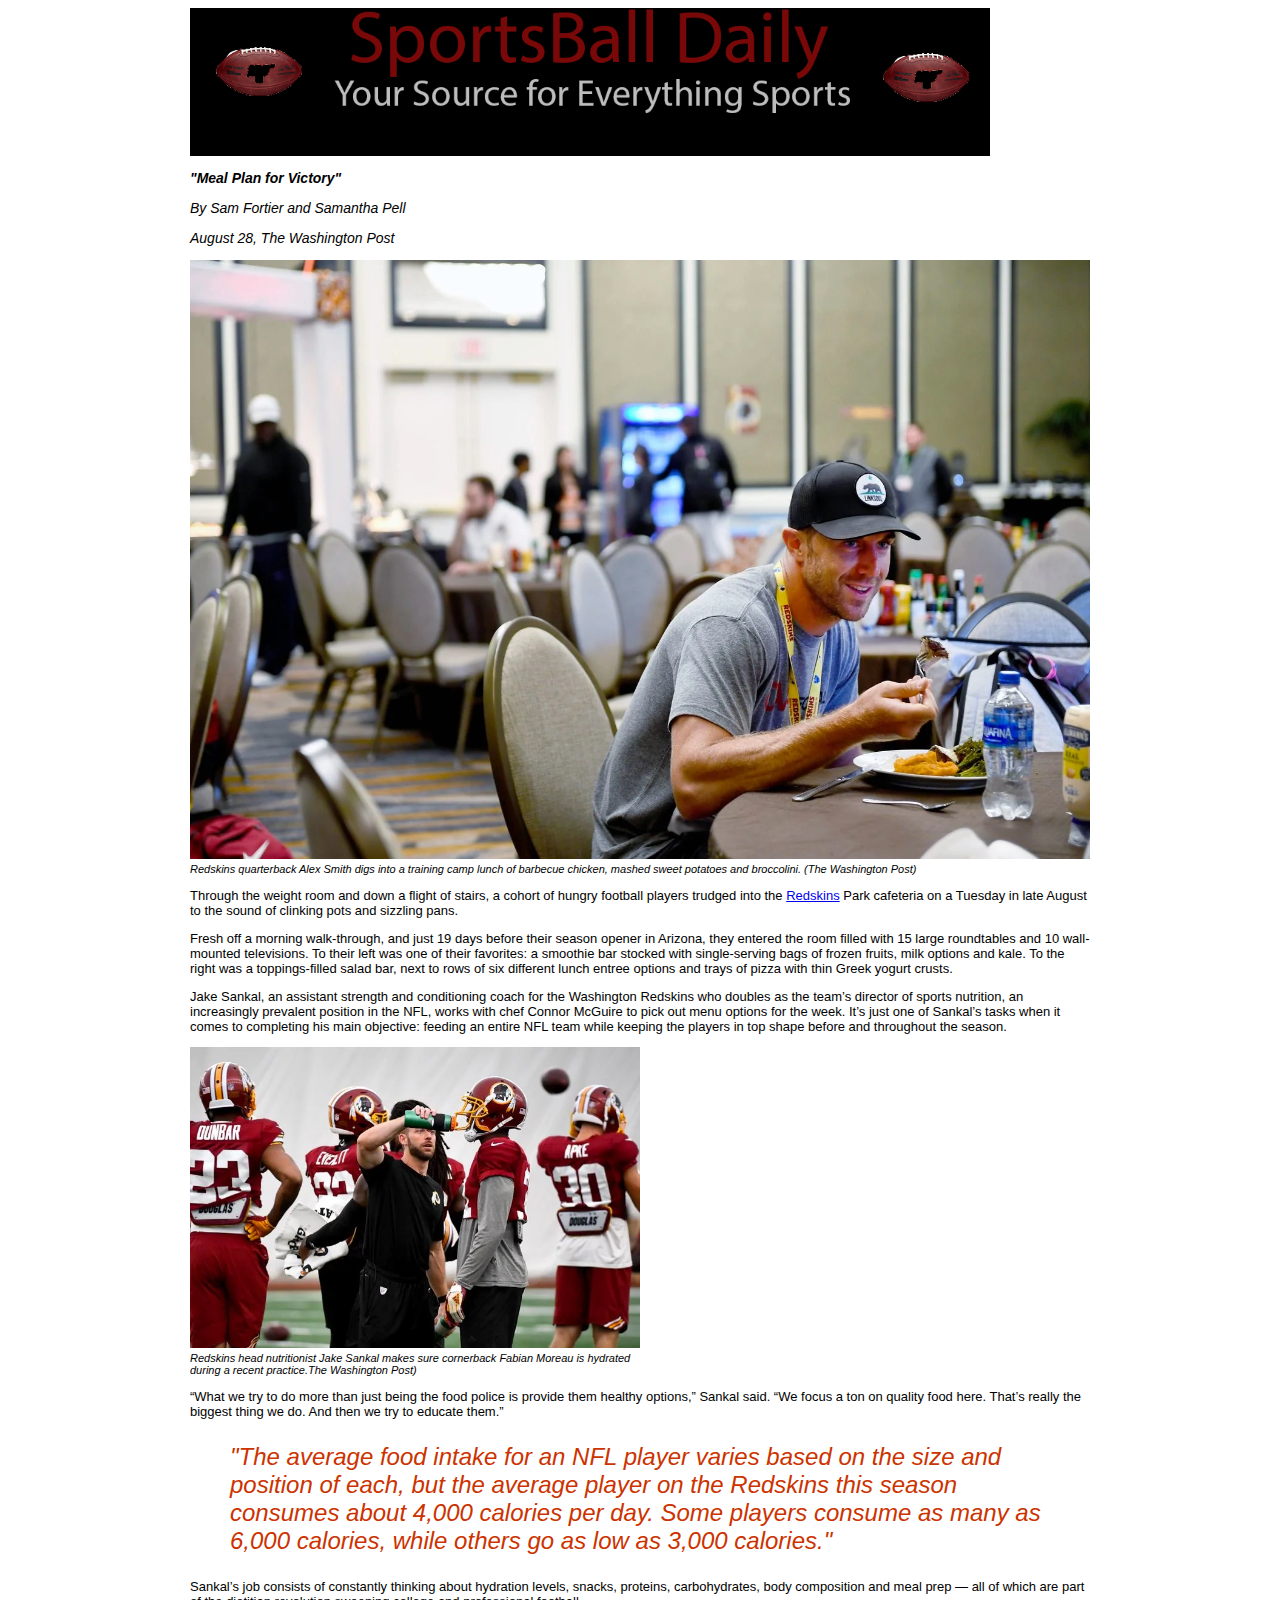
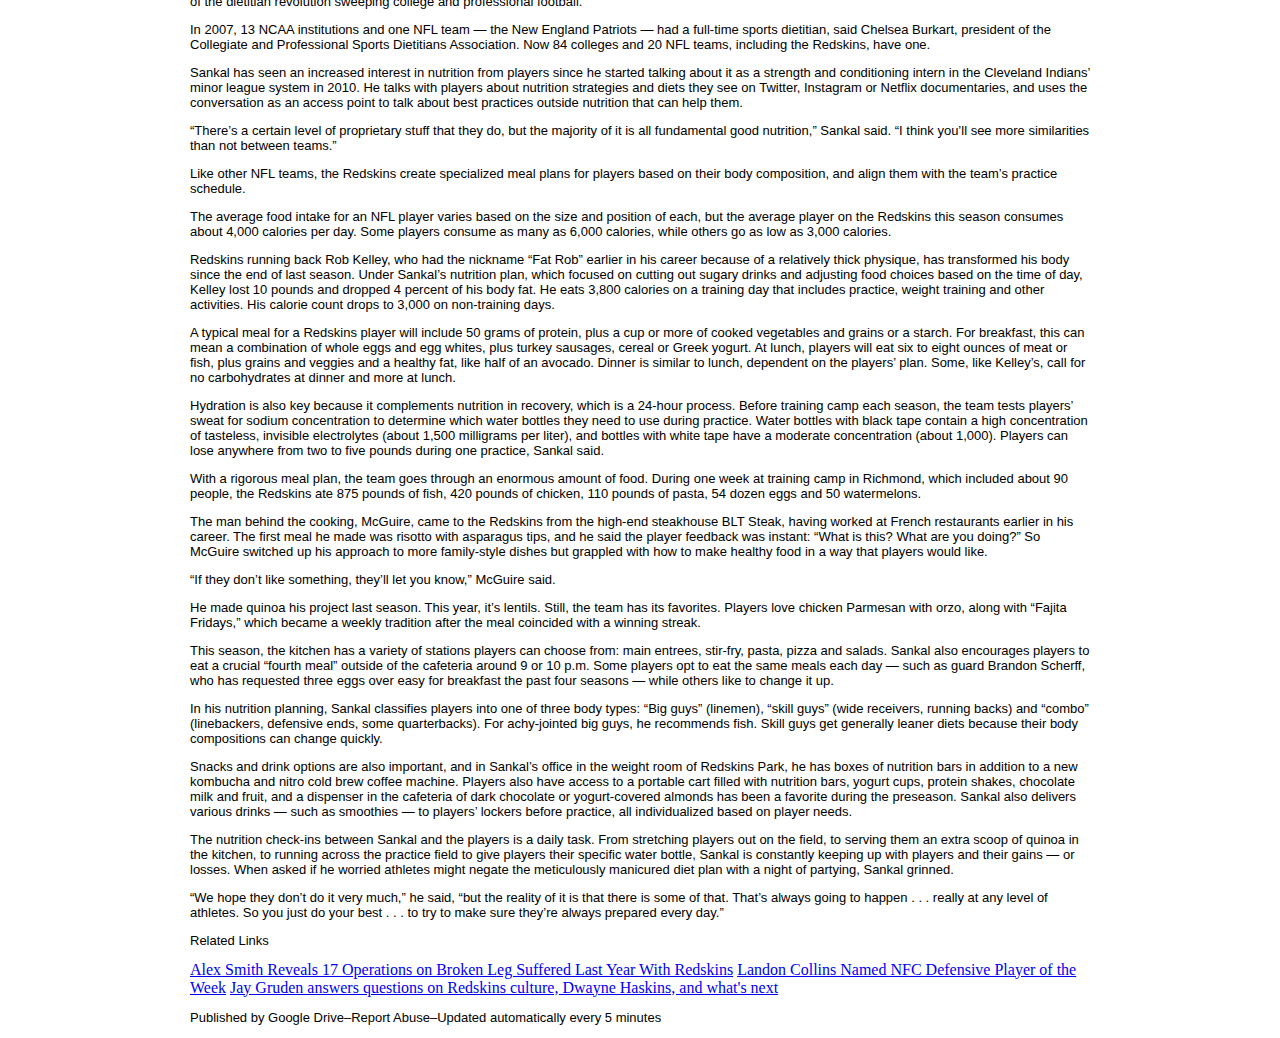
<file: KinseyLayout/index.html>
<!DOCTYPE html>
<html lang= "en">
  <head>
      <link rel="stylesheet" type="text/css" href="style.css">
    <title></title>
  </head>
  <div id="content">  <body>
  <img src="images/banner.png" alt="banner" class="banner">
<h1 class="headline"> "Meal Plan for Victory"  </h1>
<p class="headline">By Sam Fortier and Samantha Pell</p>

<p class="headline">August 28, The Washington Post</p>

<img src= "redskins-food-image1.jpg" alt= "redskins player eating" width= "900px">
<figcaption>Redskins quarterback Alex Smith digs into a training camp lunch of barbecue chicken, mashed sweet potatoes and broccolini. (The Washington Post)</figcaption>


<p>Through the weight room and down a flight of stairs, a cohort of hungry football players trudged into the <a href="https://www.redskins.com/">Redskins</a> Park cafeteria on a Tuesday in late August to the sound of clinking pots and sizzling pans.</p>


<p>Fresh off a morning walk-through, and just 19 days before their season opener in Arizona, they entered the room filled with 15 large roundtables and 10 wall-mounted televisions. To their left was one of their favorites: a smoothie bar stocked with single-serving bags of frozen fruits, milk options and kale. To the right was a toppings-filled salad bar, next to rows of six different lunch entree options and trays of pizza with thin Greek yogurt crusts.</p>


<p>Jake Sankal, an assistant strength and conditioning coach for the Washington Redskins who doubles as the team’s director of sports nutrition, an increasingly prevalent position in the NFL, works with chef Connor McGuire to pick out menu options for the week. It’s just one of Sankal’s tasks when it comes to completing his main objective: feeding an entire NFL team while keeping the players in top shape before and throughout the season.</p>
<img src="redskins-food-image3.jpg" alr= "redskins assitant coach and players" width= "450px">
<figcaption id="image2">Redskins head nutritionist Jake Sankal makes sure cornerback Fabian Moreau is hydrated during a recent practice.The Washington Post)</figcaption>


<p>“What we try to do more than just being the food police is provide them healthy options,” Sankal said. “We focus a ton on quality food here. That’s really the biggest thing we do. And then we try to educate them.”</p>

<blockquote>"The average food intake for an NFL player varies based on the size and position of each, but the average player on the Redskins this season consumes about 4,000 calories per day. Some players consume as many as 6,000 calories, while others go as low as 3,000 calories."</blockquote>




<p>Sankal’s job consists of constantly thinking about hydration levels, snacks, proteins, carbohydrates, body composition and meal prep — all of which are part of the dietitian revolution sweeping college and professional football.</p>


<p>In 2007, 13 NCAA institutions and one NFL team — the New England Patriots — had a full-time sports dietitian, said Chelsea Burkart, president of the Collegiate and Professional Sports Dietitians Association. Now 84 colleges and 20 NFL teams, including the Redskins, have one.</p>


<p>Sankal has seen an increased interest in nutrition from players since he started talking about it as a strength and conditioning intern in the Cleveland Indians’ minor league system in 2010. He talks with players about nutrition strategies and diets they see on Twitter, Instagram or Netflix documentaries, and uses the conversation as an access point to talk about best practices outside nutrition that can help them.</p>


<p>“There’s a certain level of proprietary stuff that they do, but the majority of it is all fundamental good nutrition,” Sankal said. “I think you’ll see more similarities than not between teams.”</p>


<p>Like other NFL teams, the Redskins create specialized meal plans for players based on their body composition, and align them with the team’s practice schedule.</p>


<p>The average food intake for an NFL player varies based on the size and position of each, but the average player on the Redskins this season consumes about 4,000 calories per day. Some players consume as many as 6,000 calories, while others go as low as 3,000 calories.</p>


<p>Redskins running back Rob Kelley, who had the nickname “Fat Rob” earlier in his career because of a relatively thick physique, has transformed his body since the end of last season. Under Sankal’s nutrition plan, which focused on cutting out sugary drinks and adjusting food choices based on the time of day, Kelley lost 10 pounds and dropped 4 percent of his body fat. He eats 3,800 calories on a training day that includes practice, weight training and other activities. His calorie count drops to 3,000 on non-training days.</p>


<p>A typical meal for a Redskins player will include 50 grams of protein, plus a cup or more of cooked vegetables and grains or a starch. For breakfast, this can mean a combination of whole eggs and egg whites, plus turkey sausages, cereal or Greek yogurt. At lunch, players will eat six to eight ounces of meat or fish, plus grains and veggies and a healthy fat, like half of an avocado. Dinner is similar to lunch, dependent on the players’ plan. Some, like Kelley’s, call for no carbohydrates at dinner and more at lunch.</p>


<p>Hydration is also key because it complements nutrition in recovery, which is a 24-hour process. Before training camp each season, the team tests players’ sweat for sodium concentration to determine which water bottles they need to use during practice. Water bottles with black tape contain a high concentration of tasteless, invisible electrolytes (about 1,500 milligrams per liter), and bottles with white tape have a moderate concentration (about 1,000). Players can lose anywhere from two to five pounds during one practice, Sankal said.</p>


<p>With a rigorous meal plan, the team goes through an enormous amount of food. During one week at training camp in Richmond, which included about 90 people, the Redskins ate 875 pounds of fish, 420 pounds of chicken, 110 pounds of pasta, 54 dozen eggs and 50 watermelons.


<p>The man behind the cooking, McGuire, came to the Redskins from the high-end steakhouse BLT Steak, having worked at French restaurants earlier in his career. The first meal he made was risotto with asparagus tips, and he said the player feedback was instant: “What is this? What are you doing?” So McGuire switched up his approach to more family-style dishes but grappled with how to make healthy food in a way that players would like.</p>


<p>“If they don’t like something, they’ll let you know,” McGuire said.</p>


<p>He made quinoa his project last season. This year, it’s lentils. Still, the team has its favorites. Players love chicken Parmesan with orzo, along with “Fajita Fridays,” which became a weekly tradition after the meal coincided with a winning streak.</p>


<p>This season, the kitchen has a variety of stations players can choose from: main entrees, stir-fry, pasta, pizza and salads. Sankal also encourages players to eat a crucial “fourth meal” outside of the cafeteria around 9 or 10 p.m. Some players opt to eat the same meals each day — such as guard Brandon Scherff, who has requested three eggs over easy for breakfast the past four seasons — while others like to change it up.</p>


<p>In his nutrition planning, Sankal classifies players into one of three body types: “Big guys” (linemen), “skill guys” (wide receivers, running backs) and “combo” (linebackers, defensive ends, some quarterbacks). For achy-jointed big guys, he recommends fish. Skill guys get generally leaner diets because their body compositions can change quickly.</p>


<p>Snacks and drink options are also important, and in Sankal’s office in the weight room of Redskins Park, he has boxes of nutrition bars in addition to a new kombucha and nitro cold brew coffee machine. Players also have access to a portable cart filled with nutrition bars, yogurt cups, protein shakes, chocolate milk and fruit, and a dispenser in the cafeteria of dark chocolate or yogurt-covered almonds has been a favorite during the preseason. Sankal also delivers various drinks — such as smoothies — to players’ lockers before practice, all individualized based on player needs.</p>


<p>The nutrition check-ins between Sankal and the players is a daily task. From stretching players out on the field, to serving them an extra scoop of quinoa in the kitchen, to running across the practice field to give players their specific water bottle, Sankal is constantly keeping up with players and their gains — or losses. When asked if he worried athletes might negate the meticulously manicured diet plan with a night of partying, Sankal grinned.</p>


<p>“We hope they don’t do it very much,” he said, “but the reality of it is that there is some of that. That’s always going to happen . . . really at any level of athletes. So you just do your best . . . to try to make sure they’re always prepared every day.”</p>

<p> Related Links </p>
<a href="https://www.cbssports.com/nfl/news/alex-smith-reveals-he-had-17-operations-on-broken-leg-suffered-last-year-with-redskins/">Alex Smith Reveals 17 Operations on Broken Leg Suffered Last Year With Redskins</a>
<a href="https://www.redskins.com/news/landon-collins-named-nfc-defensive-player-of-the-week"> Landon Collins Named NFC Defensive Player of the Week</a>
<a href="https://www.nbcsports.com/washington/redskins/jay-gruden-answers-questions-redskins-culture-dwayne-haskins-and-whats-next"> Jay Gruden answers questions on Redskins culture, Dwayne Haskins, and what's next</a>






<p>Published by Google Drive–Report Abuse–Updated automatically every 5 minutes</p>
    </div>
    </body>
</html>
</file>
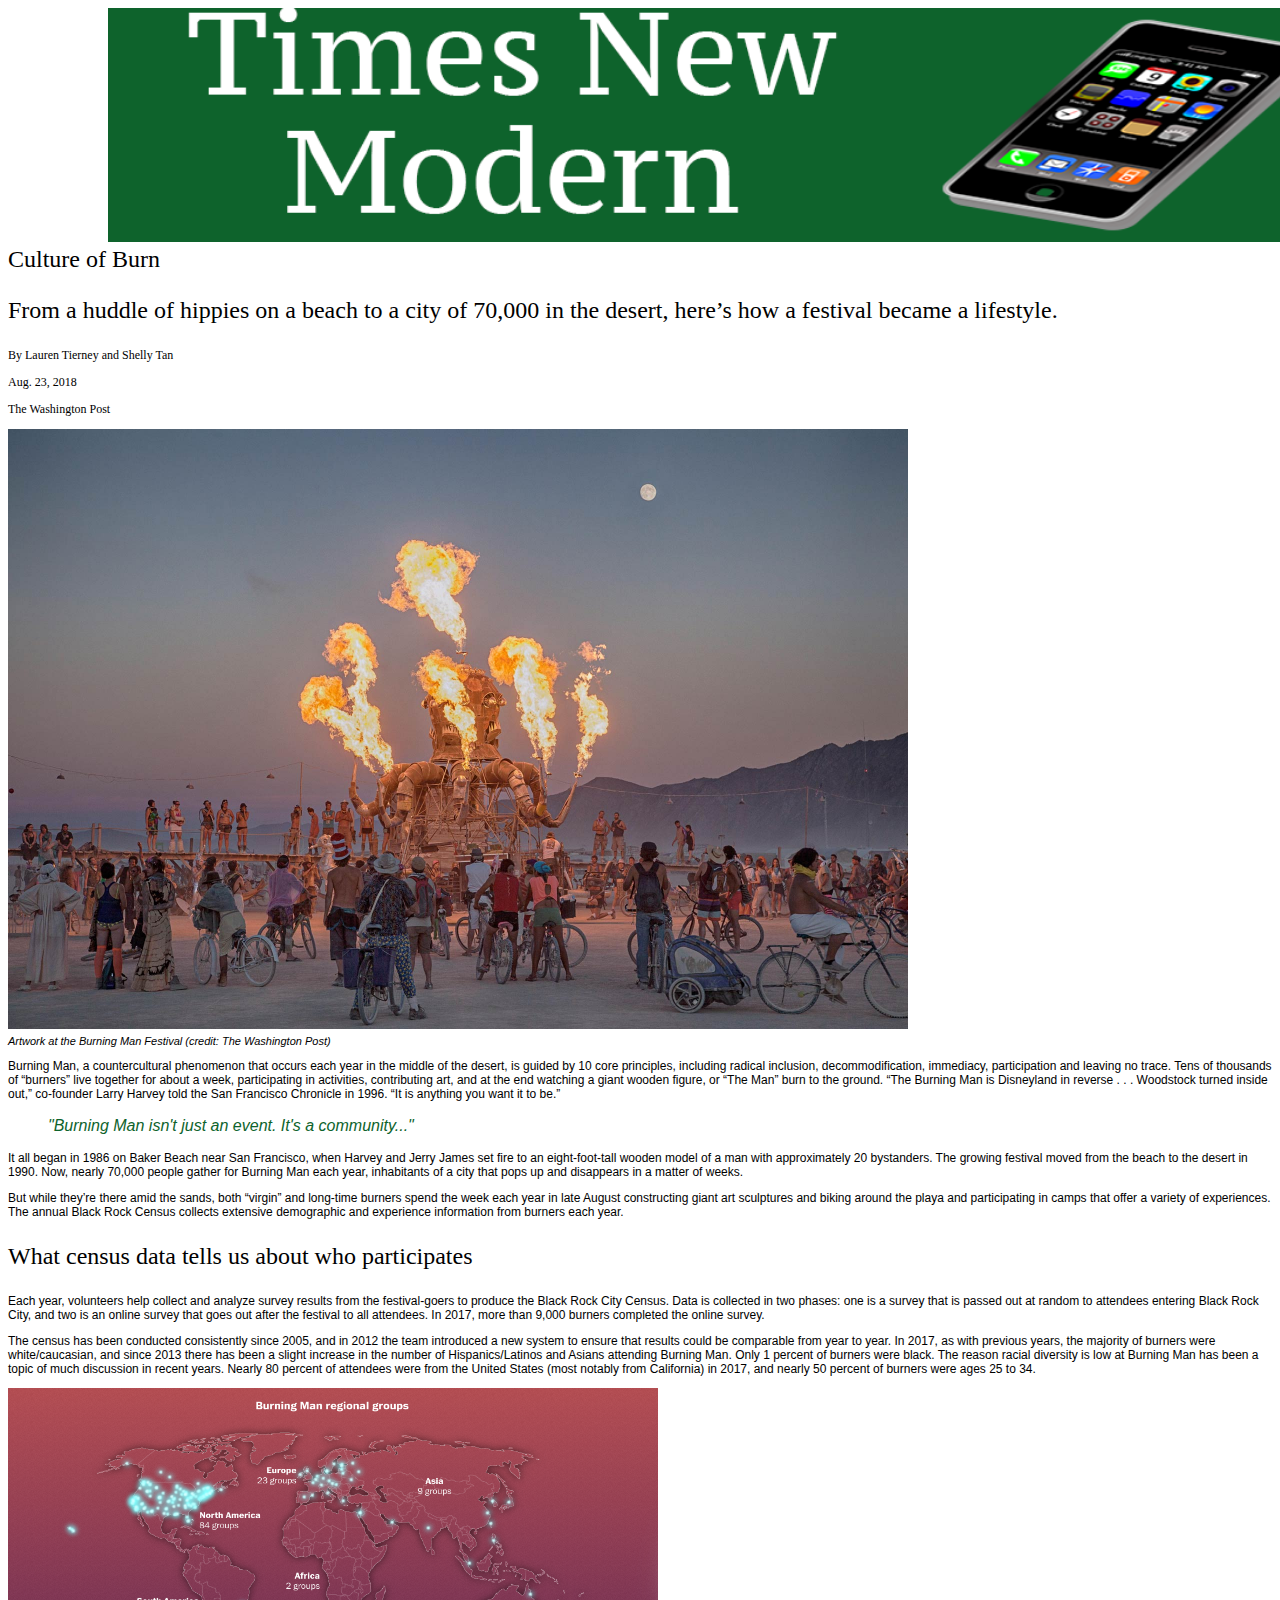
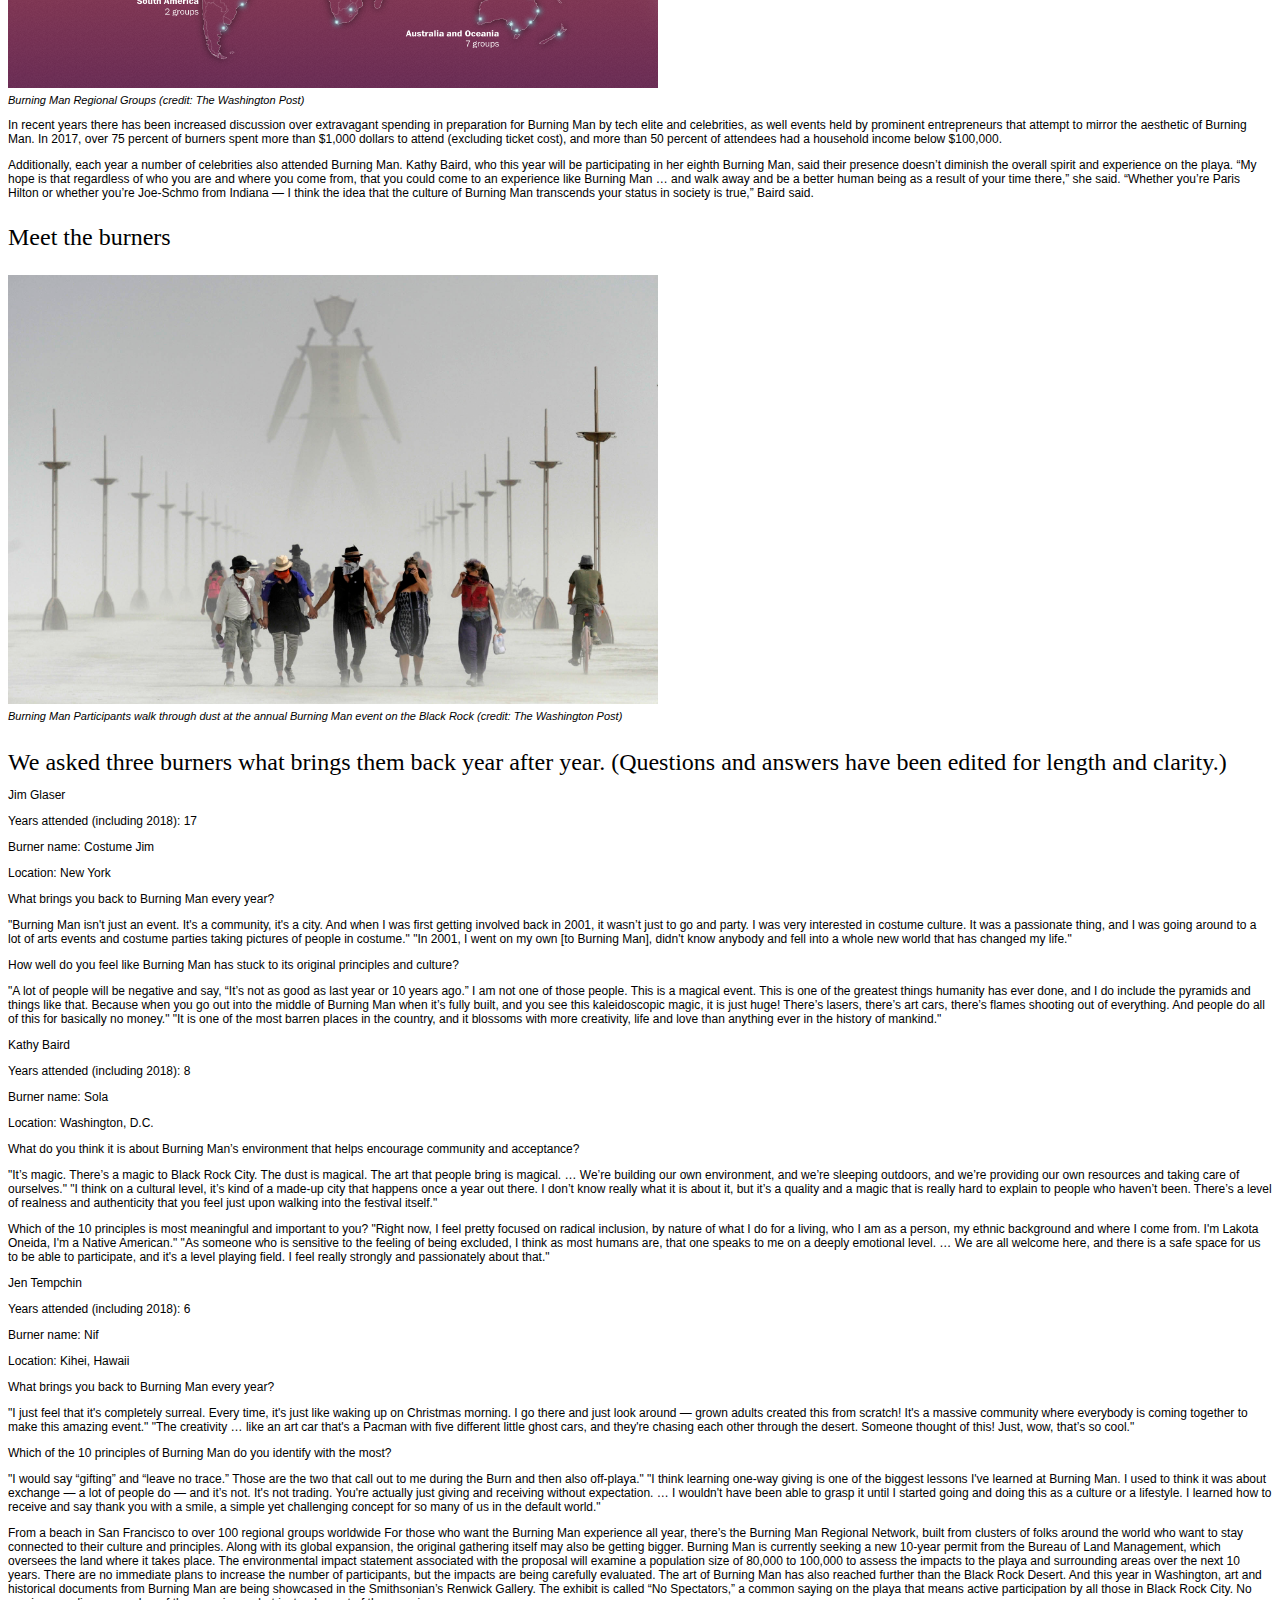
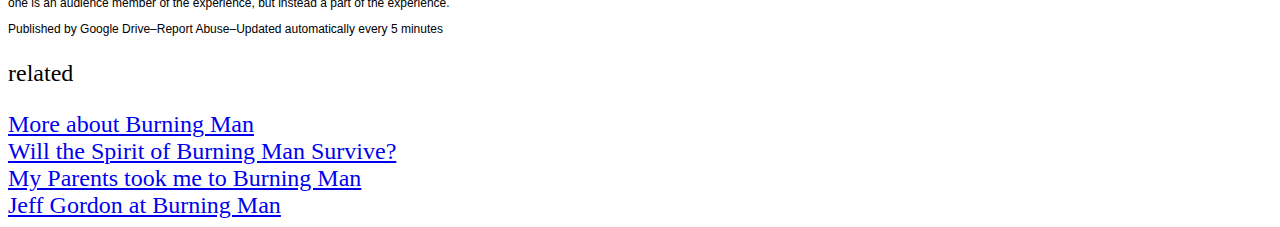
<file: midterm/index.html>
<!DOCTYPE html>
<html>
  <head>
      <title> Culture of Burn </title>
      <link rel= "stylesheet" type="text/css" href="style.css">
      <meta name="viewport" content= "width=device-width,initial-scale=1.0">
      <img src="Times New Modern.png" alt="banner" class="banner">
  </head>

<!-- I made this! -->
  <body>
  <div id="content>"
    <p class= "headline">Culture of Burn </p>
    <p class= "subhead">From a huddle of hippies on a beach to a city of 70,000 in the desert, here’s how a festival became a lifestyle.</p>
    <p class= "byline">By Lauren Tierney and Shelly Tan</p>
    <p class= "byline">Aug. 23, 2018</p>
    <p class= "byline">The Washington Post</p>

      <img src="burning-man-splash-image.jpg" alt= "Artwork at Burning Man" width= "900px">
      <figcaption> Artwork at the Burning Man Festival (credit: The Washington Post)</figcaption>
    <p>Burning Man, a countercultural phenomenon that occurs each year in the middle of the desert, is guided by 10 core principles, including radical inclusion, decommodification, immediacy, participation and leaving no trace. Tens of thousands of “burners” live together for about a week, participating in activities, contributing art, and at the end watching a giant wooden figure, or “The Man” burn to the ground. “The Burning Man is Disneyland in reverse . . . Woodstock turned inside out,” co-founder Larry Harvey told the San Francisco Chronicle in 1996. “It is anything you want it to be.”</p>
    <blockquote>"Burning Man isn't just an event. It's a community..."</blockquote>

    <p>It all began in 1986 on Baker Beach near San Francisco, when Harvey and Jerry James set fire to an eight-foot-tall wooden model of a man with approximately 20 bystanders. The growing festival moved from the beach to the desert in 1990. Now, nearly 70,000 people gather for Burning Man each year, inhabitants of a city that pops up and disappears in a matter of weeks.</p>
    <p>But while they’re there amid the sands, both “virgin” and long-time burners spend the week each year in late August constructing giant art sculptures and biking around the playa and participating in camps that offer a variety of experiences. The annual Black Rock Census collects extensive demographic and experience information from burners each year.</p>
    <p class= "subhead"> What census data tells us about who participates</p>
    <p>Each year, volunteers help collect and analyze survey results from the festival-goers to produce the Black Rock City Census. Data is collected in two phases: one is a survey that is passed out at random to attendees entering Black Rock City, and two is an online survey that goes out after the festival to all attendees. In 2017, more than 9,000 burners completed the online survey.</p>
    <p>The census has been conducted consistently since 2005, and in 2012 the team introduced a new system to ensure that results could be comparable from year to year. In 2017, as with previous years, the majority of burners were white/caucasian, and since 2013 there has been a slight increase in the number of Hispanics/Latinos and Asians attending Burning Man. Only 1 percent of burners were black. The reason racial diversity is low at Burning Man has been a topic of much discussion in recent years.
    Nearly 80 percent of attendees were from the United States (most notably from California) in 2017, and nearly 50 percent of burners were ages 25 to 34.</p>
    <img src="burning-man-map.png" alt="map of burning man participants" width= "650px" height="300px">
    <figcaption> Burning Man Regional Groups (credit: The Washington Post) </figcaption>
    <p>In recent years there has been increased discussion over extravagant spending in preparation for Burning Man by tech elite and celebrities, as well events held by prominent entrepreneurs that attempt to mirror the aesthetic of Burning Man. In 2017, over 75 percent of burners spent more than $1,000 dollars to attend (excluding ticket cost), and more than 50 percent of attendees had a household income below $100,000.</p>
    <p>Additionally, each year a number of celebrities also attended Burning Man. Kathy Baird, who this year will be participating in her eighth Burning Man, said their presence doesn’t diminish the overall spirit and experience on the playa. “My hope is that regardless of who you are and where you come from, that you could come to an experience like Burning Man … and walk away and be a better human being as a result of your time there,” she said. “Whether you’re Paris Hilton or whether you’re Joe-Schmo from Indiana — I think the idea that the culture of Burning Man transcends your status in society is true,” Baird said.</p>
    <p class= "subhead">Meet the burners</p>
    <img src="burning-man-time-photo.jpg" alt="participants walking through dust" width= "650px">
    <figcaption> Burning Man Participants walk through dust at the annual Burning Man event on the Black Rock (credit: The Washington Post) </figcaption>
    <br>
    We asked three burners what brings them back year after year. (Questions and answers have been edited for length and clarity.)
    <p>Jim Glaser
    <p>Years attended (including 2018): 17
    <p>Burner name: Costume Jim
    <p>Location: New York
    <p>What brings you back to Burning Man every year?
    <p>"Burning Man isn't just an event. It's a community, it's a city. And when I was first getting involved back in 2001, it wasn’t just to go and party. I was very interested in costume culture. It was a passionate thing, and I was going around to a lot of arts events and costume parties taking pictures of people in costume."
    "In 2001, I went on my own [to Burning Man], didn't know anybody and fell into a whole new world that has changed my life."</p>
    <p>How well do you feel like Burning Man has stuck to its original principles and culture?</p>
    <p>"A lot of people will be negative and say, “It’s not as good as last year or 10 years ago.” I am not one of those people. This is a magical event. This is one of the greatest things humanity has ever done, and I do include the pyramids and things like that. Because when you go out into the middle of Burning Man when it’s fully built, and you see this kaleidoscopic magic, it is just huge! There’s lasers, there’s art cars, there’s flames shooting out of everything. And people do all of this for basically no money."
    "It is one of the most barren places in the country, and it blossoms with more creativity, life and love than anything ever in the history of mankind."</p>
    <p>Kathy Baird
    <p>Years attended (including 2018): 8
    <p>Burner name: Sola
    <p>Location: Washington, D.C.
    <p>What do you think it is about Burning Man’s environment that helps encourage community and acceptance?</p>
    <p>"It’s magic. There’s a magic to Black Rock City. The dust is magical. The art that people bring is magical. … We’re building our own environment, and we’re sleeping outdoors, and we’re providing our own resources and taking care of ourselves."
    "I think on a cultural level, it’s kind of a made-up city that happens once a year out there. I don’t know really what it is about it, but it’s a quality and a magic that is really hard to explain to people who haven’t been. There’s a level of realness and authenticity that you feel just upon walking into the festival itself."
    <p>Which of the 10 principles is most meaningful and important to you?
    "Right now, I feel pretty focused on radical inclusion, by nature of what I do for a living, who I am as a person, my ethnic background and where I come from. I'm Lakota Oneida, I'm a Native American."
    "As someone who is sensitive to the feeling of being excluded, I think as most humans are, that one speaks to me on a deeply emotional level. … We are all welcome here, and there is a safe space for us to be able to participate, and it's a level playing field. I feel really strongly and passionately about that."</p>
    <p>Jen Tempchin
    <p>Years attended (including 2018): 6
    <p>Burner name: Nif
    <p>Location: Kihei, Hawaii
    <p>What brings you back to Burning Man every year?
    <p>"I just feel that it's completely surreal. Every time, it's just like waking up on Christmas morning. I go there and just look around — grown adults created this from scratch! It's a massive community where everybody is coming together to make this amazing event."
    "The creativity … like an art car that's a Pacman with five different little ghost cars, and they're chasing each other through the desert. Someone thought of this! Just, wow, that’s so cool."</p>
    <p>Which of the 10 principles of Burning Man do you identify with the most?</p>
    <p>"I would say “gifting” and “leave no trace.” Those are the two that call out to me during the Burn and then also off-playa."
    "I think learning one-way giving is one of the biggest lessons I've learned at Burning Man. I used to think it was about exchange — a lot of people do — and it’s not. It's not trading. You're actually just giving and receiving without expectation. … I wouldn't have been able to grasp it until I started going and doing this as a culture or a lifestyle. I learned how to receive and say thank you with a smile, a simple yet challenging concept for so many of us in the default world."</p>
    <p>From a beach in San Francisco to over 100 regional groups worldwide
    For those who want the Burning Man experience all year, there’s the Burning Man Regional Network, built from clusters of folks around the world who want to stay connected to their culture and principles.
    Along with its global expansion, the original gathering itself may also be getting bigger. Burning Man is currently seeking a new 10-year permit from the Bureau of Land Management, which oversees the land where it takes place. The environmental impact statement associated with the proposal will examine a population size of 80,000 to 100,000 to assess the impacts to the playa and surrounding areas over the next 10 years. There are no immediate plans to increase the number of participants, but the impacts are being carefully evaluated.
    The art of Burning Man has also reached further than the Black Rock Desert. And this year in Washington, art and historical documents from Burning Man are being showcased in the Smithsonian’s Renwick Gallery. The exhibit is called “No Spectators,” a common saying on the playa that means active participation by all those in Black Rock City. No one is an audience member of the experience, but instead a part of the experience.</p>
    <p>Published by Google Drive–Report Abuse–Updated automatically every 5 minutes</p>

    <p class= "headline"> related
      <ui>
         <li><a href="https://burningman.org/event/" target=_blank> More about Burning Man </a>
         <li><a href="https://www.nytimes.com/2018/03/23/arts/design/burning-man-art-renwick-gallery.html" target="_blank"> Will the Spirit of Burning Man Survive? </a>
         <li><a href="https://www.vogue.com/article/burning-man-festival-with-family-teenagers" target=_"blank"> My Parents took me to Burning Man </a>
         <li><a href= "https://www.foxsports.com/nascar/video/1397145667948" target="_blank"> Jeff Gordon at Burning Man </a>
     </ui>
   </div>
  </body>

</html>
</file>
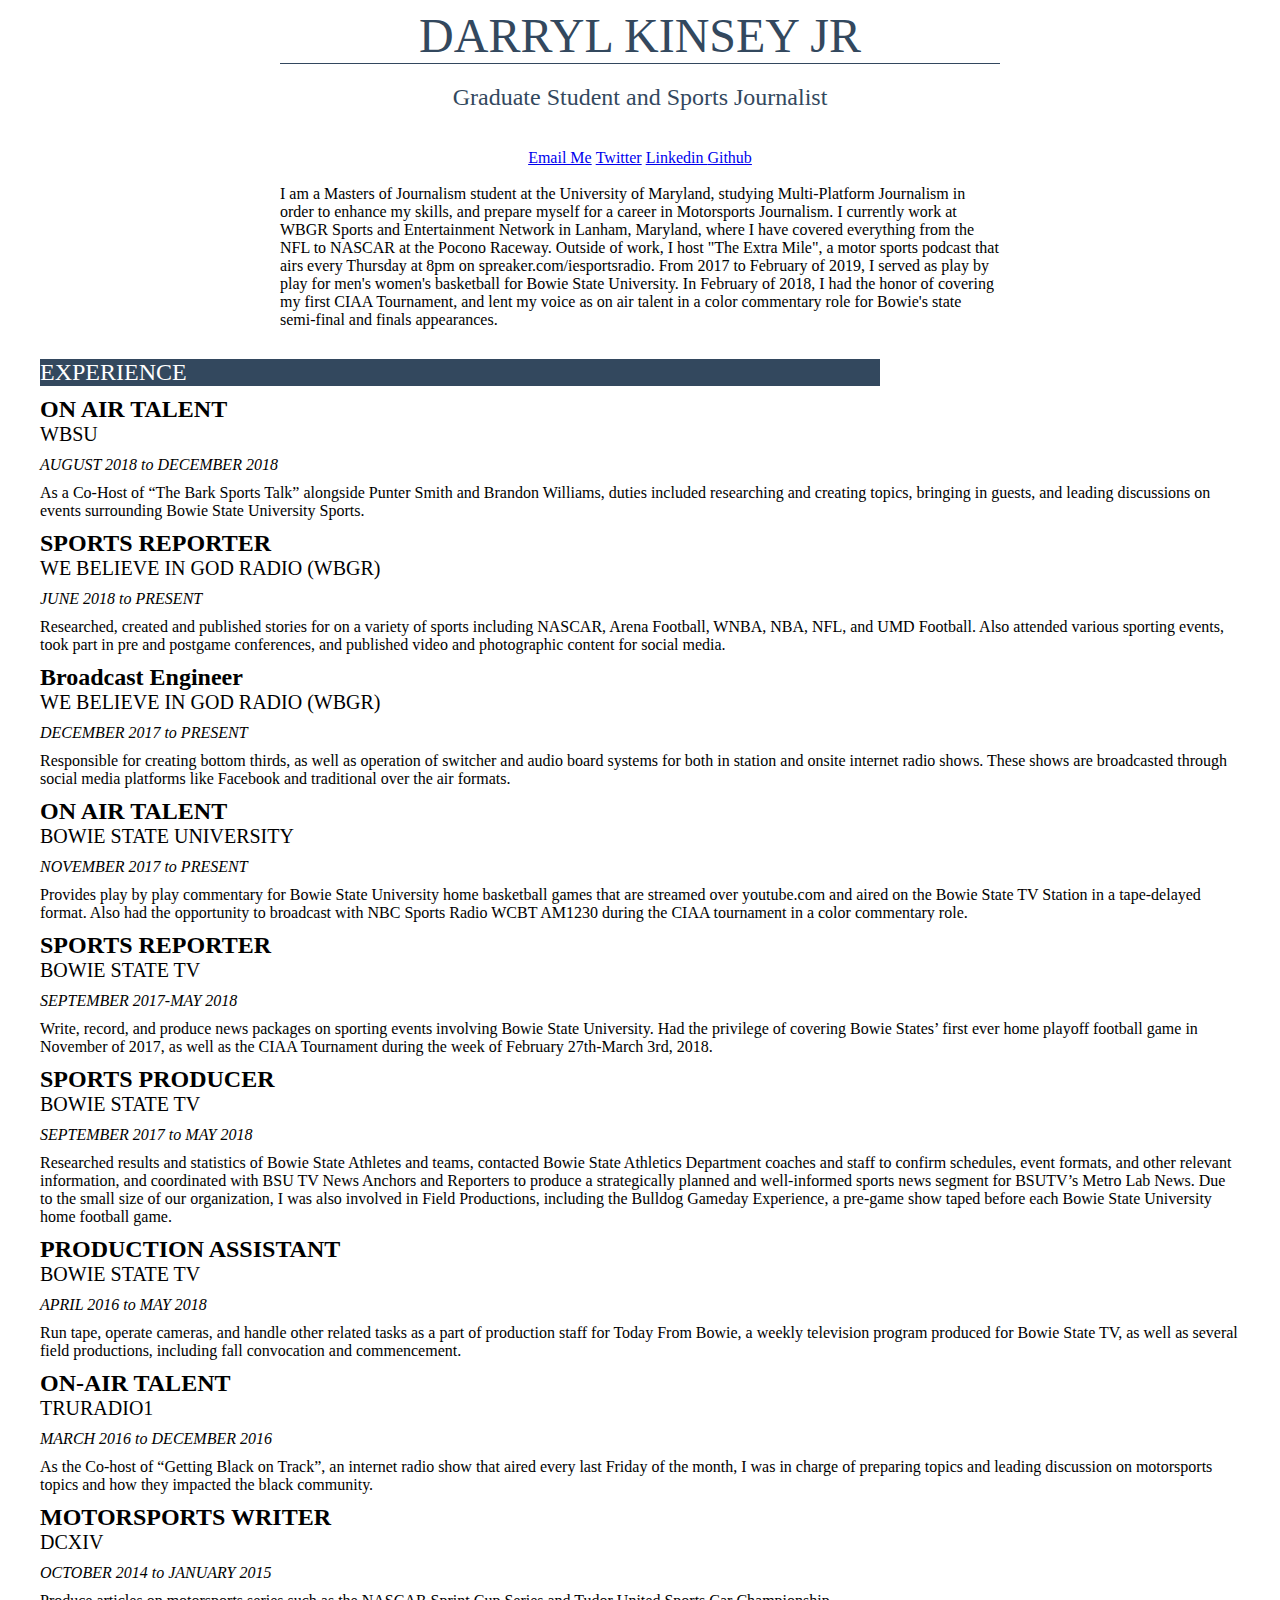
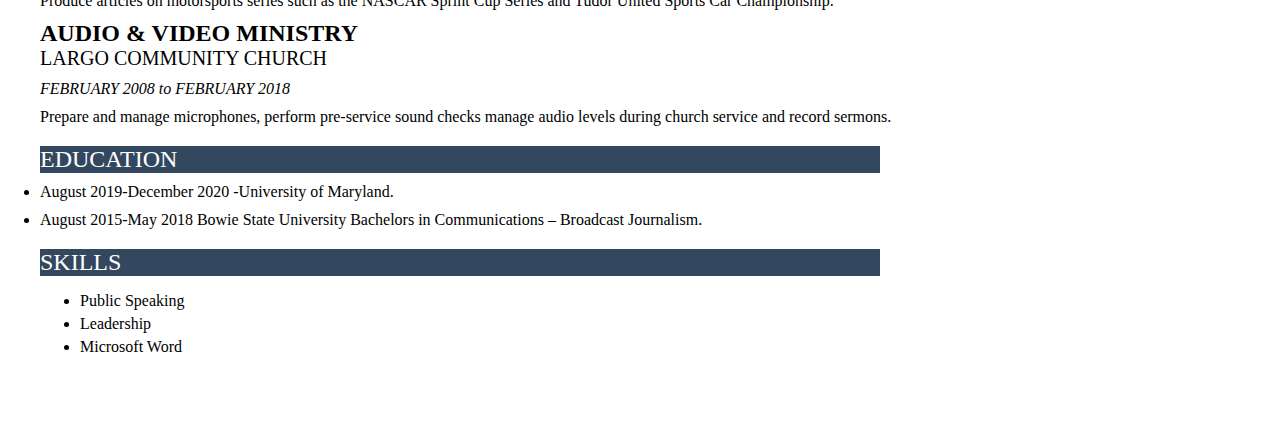
<file: Resume/index.html>
<!DOCTYPE html>
<html>
  <head>

<link href="https://fonts.googleapis.com/css?family=Open+Sans:400,700&display=swap" rel="stylesheet">

<link rel= "stylesheet" type="text/css" href="style.css">

    <title>  Darryl Kinsey Jr's Resume</title>
  </head>

  <body>
  <div id= "container">




<div id= "name"> Darryl Kinsey Jr</div>
  <div id="title"> Graduate Student and Sports Journalist </div>
      <br>
    <!--  <img src="darrylkinsey.jpg" alt="Me" width="300"> -->
    <center> <ul class="menu">
      <li class="menu"><a href= <a href="mailto:dkinsey@umd.edu">Email Me</a>
      <li class="menu"><a href="https://twitter.com/dkjr12"> Twitter</a>
      <li class="menu"><a href="https://www.linkedin.com/in/darryl-kinsey-jr-384856149"> Linkedin </a>
      <li class="menu"><a href="https://github.com/dkinsey2019"> Github</a>
    </ul> </center>
    <br>
    <p class="top">
      I am a Masters of Journalism student at the University of Maryland, studying Multi-Platform Journalism in order to enhance my skills, and prepare myself for a career in Motorsports Journalism. I currently work at WBGR Sports and Entertainment Network in Lanham, Maryland, where I have covered everything from the NFL to NASCAR at the Pocono Raceway. Outside of work, I host "The Extra Mile", a motor sports podcast that airs every Thursday at 8pm on spreaker.com/iesportsradio. From 2017 to February of 2019, I served as play by play for men's women's basketball for Bowie State University. In February of 2018, I had the honor of covering my first CIAA Tournament, and lent my voice as on air talent in a color commentary role for Bowie's state semi-final and finals appearances.
    </p>
      <div id="sectionheader">EXPERIENCE</div>
        <div id= "jobtitle">ON AIR TALENT</div>
          <div id="organization">WBSU</div>
            <div id="date">AUGUST 2018 to DECEMBER 2018</div>
                <p class="description">As a Co-Host of “The Bark Sports Talk” alongside Punter Smith and Brandon Williams, duties included researching and creating topics, bringing in guests, and leading discussions on events surrounding Bowie State University Sports.
                </p>
        <div id= "jobtitle">SPORTS REPORTER</div>
            <div id="organization">WE BELIEVE IN GOD RADIO (WBGR)</div>
              <div id="date">JUNE 2018 to PRESENT</div>
                <p class="description">Researched, created and published stories for on a variety of sports including NASCAR, Arena Football, WNBA, NBA, NFL, and UMD Football. Also attended various sporting events, took part in pre and postgame conferences, and published video and photographic content for social media.
                </p>

       <div id= "jobtitle">Broadcast Engineer</div>
            <div id="organization">WE BELIEVE IN GOD RADIO (WBGR)</div>
              <div id="date">DECEMBER 2017 to PRESENT </div>
                <p class="description">Responsible for creating bottom thirds, as well as operation of switcher and audio board systems for both in station and onsite internet radio shows. These shows are broadcasted through social media platforms like Facebook and traditional over the air formats.
              </p>

      <div id= "jobtitle">ON AIR TALENT</div>
        <div id="organization">BOWIE STATE UNIVERSITY</div>
          <div id="date">NOVEMBER 2017 to PRESENT</div>
        <p class="description">Provides play by play commentary for Bowie State University home basketball games that are streamed over youtube.com and aired on the Bowie State TV Station in a tape-delayed format. Also had the opportunity to broadcast with NBC Sports Radio WCBT AM1230 during the CIAA tournament in a color commentary role.
        </p>

      <div id= "jobtitle">SPORTS REPORTER</div>
        <div id="organization">BOWIE STATE TV</div>
          <div id="date">SEPTEMBER 2017-MAY 2018</div>
            <p class="description">Write, record, and produce news packages on sporting events involving Bowie State University. Had the privilege of covering Bowie States’ first ever home playoff football game in November of 2017, as well as the CIAA Tournament during the week of February 27th-March 3rd, 2018.
            </p>
      <div id= "jobtitle">SPORTS PRODUCER</div>
        <div id="organization">BOWIE STATE TV</div>
          <div id="date">SEPTEMBER 2017 to MAY 2018</div>
            <p class="description">Researched results and statistics of Bowie State Athletes and teams, contacted Bowie State Athletics Department coaches and staff to confirm schedules, event formats, and other relevant information, and coordinated with BSU TV News Anchors and Reporters to produce a strategically planned and well-informed sports news segment for BSUTV’s Metro Lab News. Due to the small size of our organization, I was also involved in Field Productions, including the Bulldog Gameday Experience, a pre-game show taped before each Bowie State University home football game.
            </p>
      <div id= "jobtitle">PRODUCTION ASSISTANT</div>
        <div id="organization">BOWIE STATE TV</div>
          <div id="date">APRIL 2016 to MAY 2018</div>
            <p class="description">Run tape, operate cameras, and handle other related tasks as a part of production staff for Today From Bowie, a weekly television program produced for Bowie State TV, as well as several field productions, including fall convocation and commencement.
            </p>
      <div id= "jobtitle">ON-AIR TALENT</div>
        <div id="organization">TRURADIO1</div>
          <div id="date">MARCH 2016 to DECEMBER 2016 </div>
            <p class="description">As the Co-host of “Getting Black on Track”, an internet radio show that aired every last Friday of the month, I was in charge of preparing topics and leading discussion on motorsports topics and how they impacted the black community.
            </p>
     <div id= "jobtitle">MOTORSPORTS WRITER</div>
      <div id="organization">DCXIV</div>
        <div id="date">OCTOBER 2014 to JANUARY 2015</div>
          <p class="description">Produce articles on motorsports series such as the NASCAR Sprint Cup Series and Tudor United Sports Car Championship.
          </p>

      <div id= "jobtitle">AUDIO & VIDEO MINISTRY</div>
        <div id="organization">LARGO COMMUNITY CHURCH</div>
          <div id="date">FEBRUARY 2008 to FEBRUARY 2018</div>
	           <p class="description">Prepare and manage microphones, perform pre-service sound checks manage audio levels during   church service and record sermons.
             </p>
   <div id="sectionheader">EDUCATION</div>
      <ui>
        <li class="degrees">August 2019-December 2020 -University of Maryland.</li>
        <li class="degrees">August 2015-May 2018 Bowie State University Bachelors in Communications – Broadcast Journalism.</li>
     </ui>
  <div id="sectionheader">Skills</div>
     <ul>
      <li class="do">Public Speaking </li>
      <li class="do">Leadership </li>
      <li class="do">Microsoft Word </li>
    </ul>
<!-- I made this myself -->

</body>
</div>
</html>
</file>
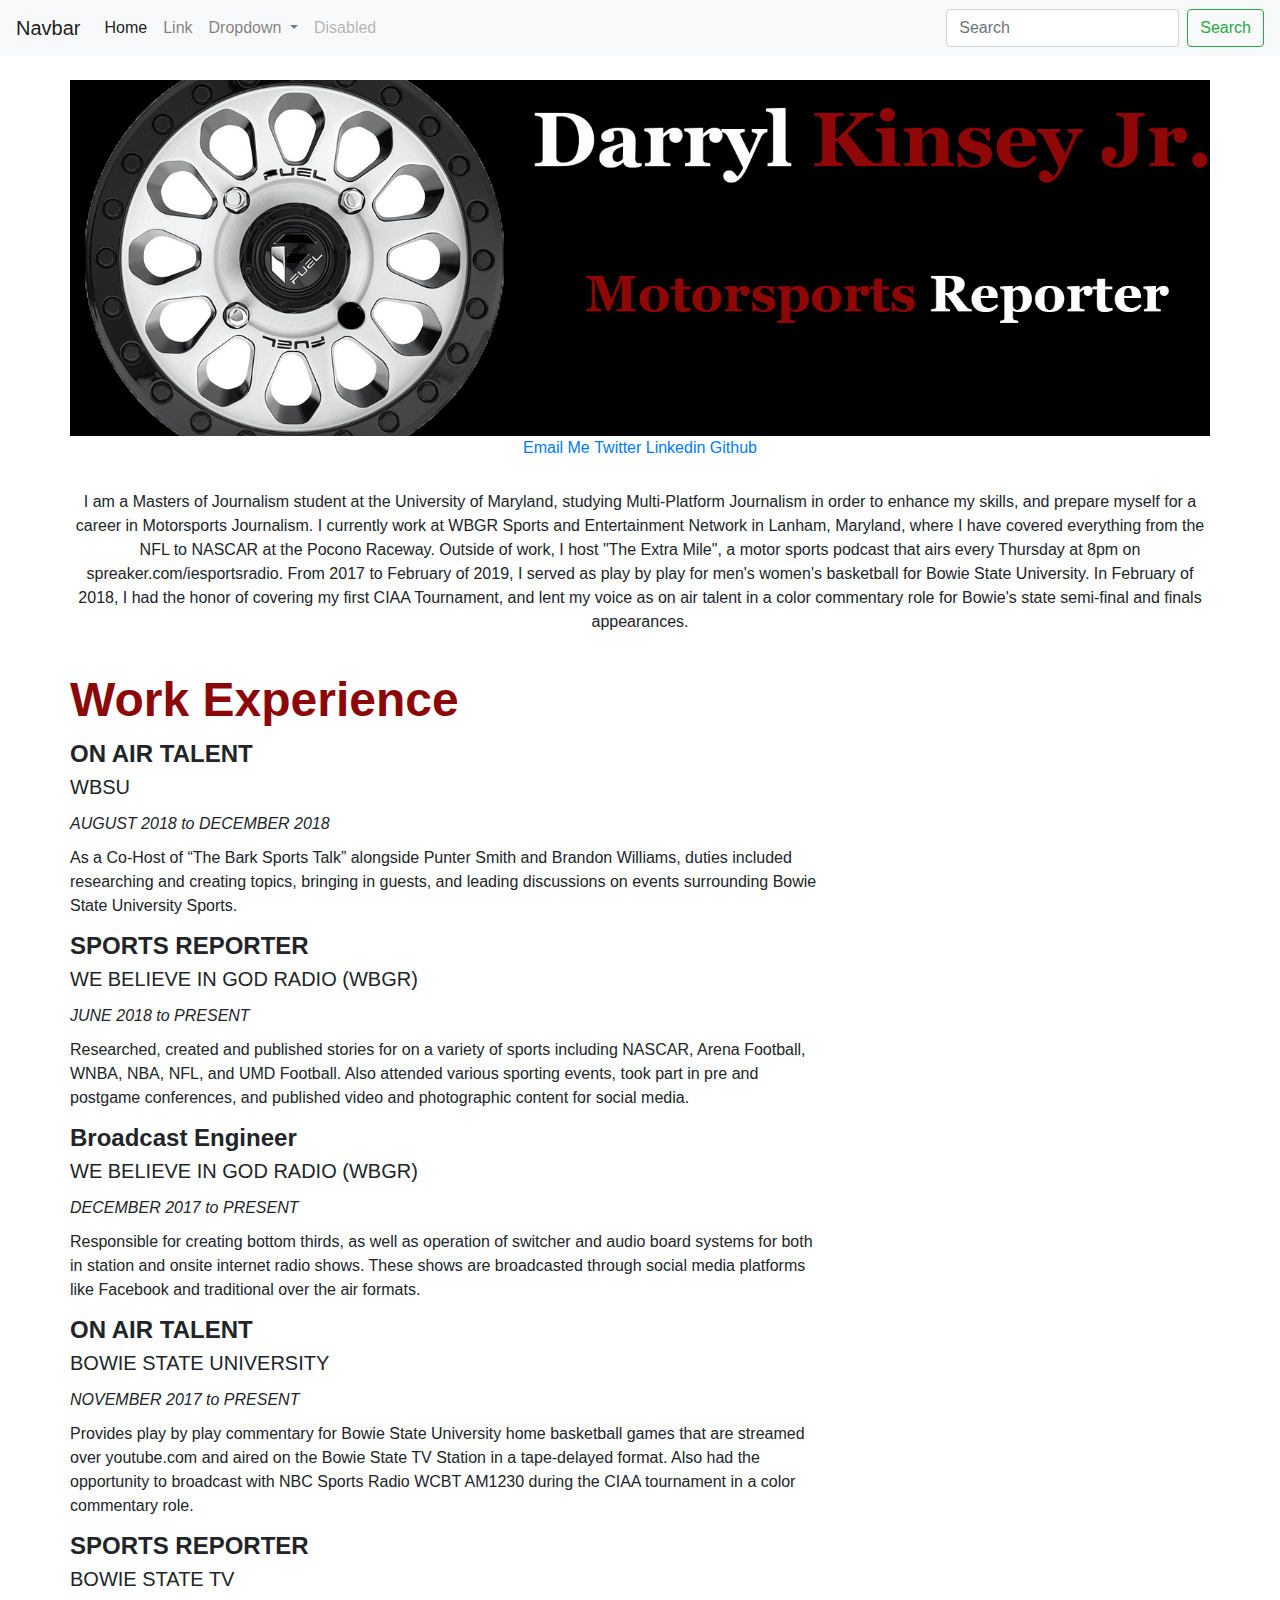
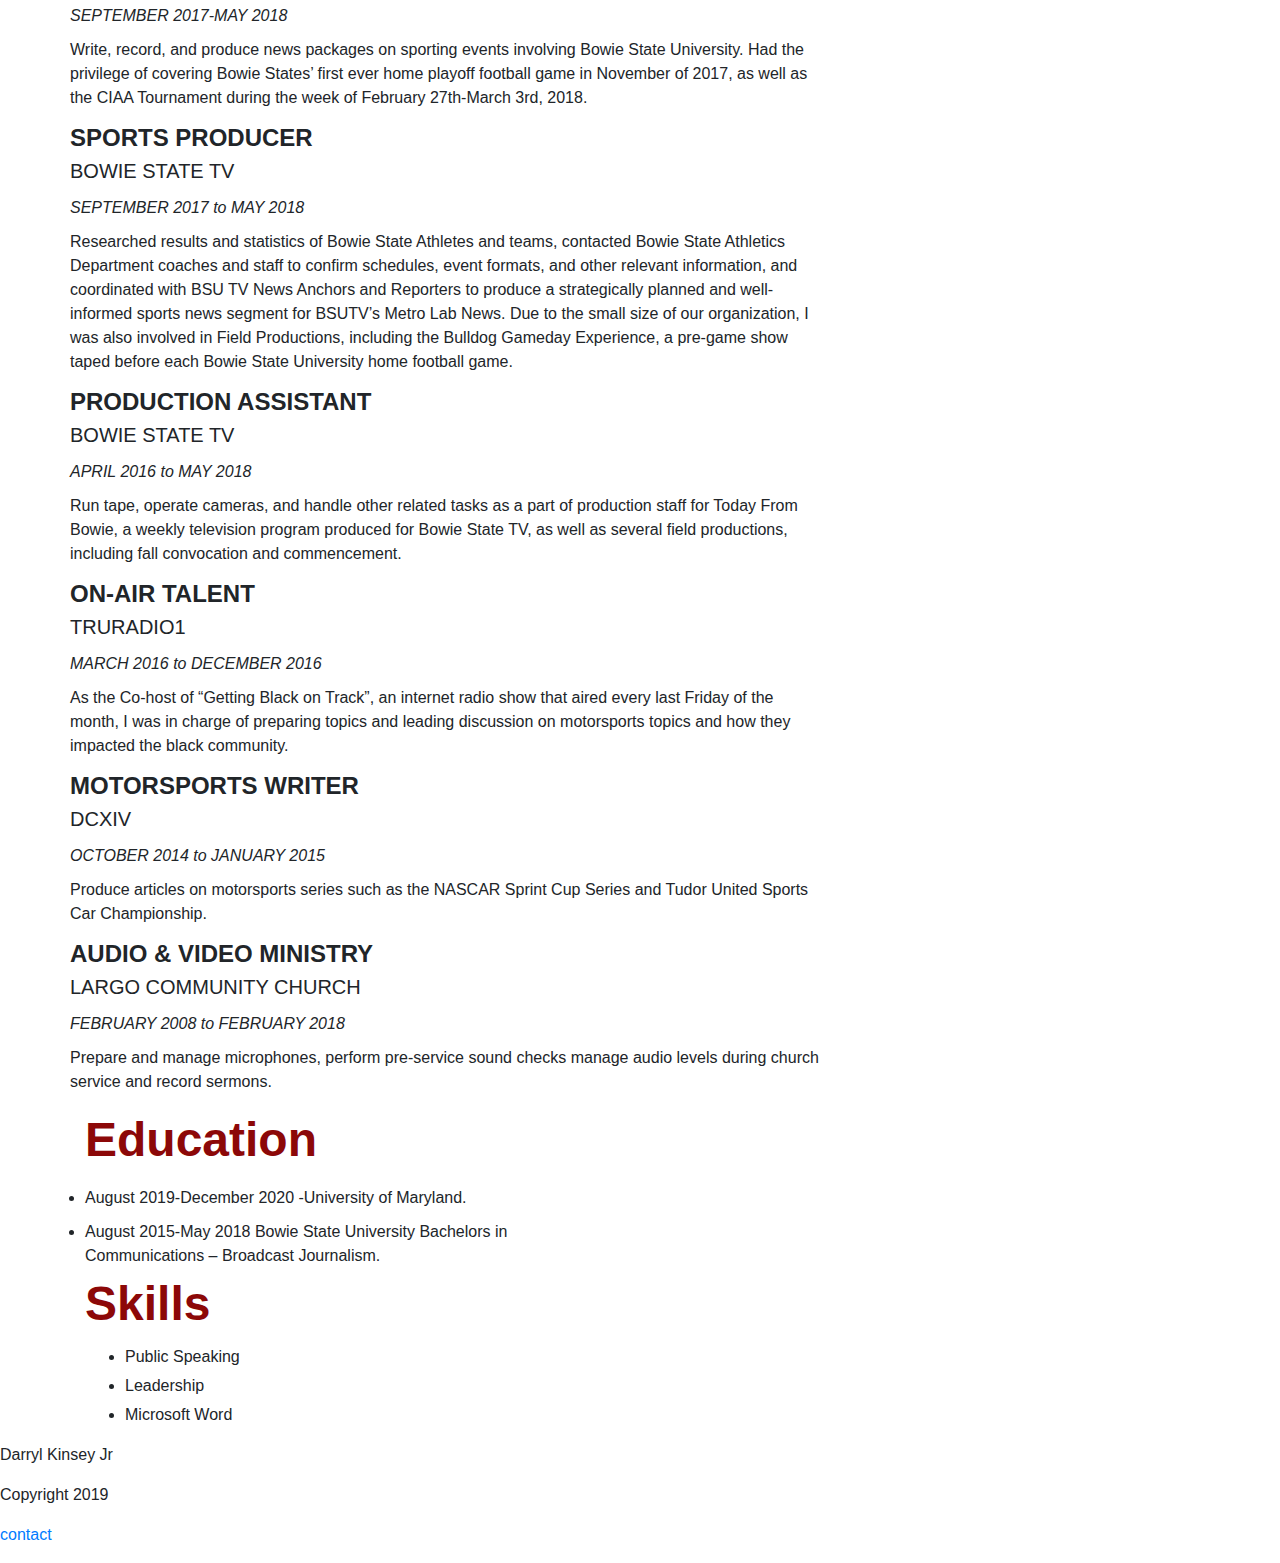
<file: ResumeProject/index.html>
<!doctype html>

<html lang="en">
<head>
 <meta charset="utf-8">
 <meta name="viewport" content="width=device-width, initial-scale=1, shrink-to-fit=no">
 

 <title>Darryl Kinsey Jr Resume</title>



   <!-- Bootstrap CSS -->
<link rel="stylesheet" href="https://stackpath.bootstrapcdn.com/bootstrap/4.3.1/css/bootstrap.min.css" integrity="sha384-ggOyR0iXCbMQv3Xipma34MD+dH/1fQ784/j6cY/iJTQUOhcWr7x9JvoRxT2MZw1T" crossorigin="anonymous">
<link href="https://fonts.googleapis.com/css?family=Raleway:400,800&display=swap" rel="stylesheet">
<link rel= "stylesheet" type="text/css" href="style.css">

 </head>
 <body>


   <nav class="navbar navbar-expand-lg navbar-light bg-light">
 <a class="navbar-brand" href="#">Navbar</a>
 <button class="navbar-toggler" type="button" data-toggle="collapse" data-target="#navbarSupportedContent" aria-controls="navbarSupportedContent" aria-expanded="false" aria-label="Toggle navigation">
   <span class="navbar-toggler-icon"></span>
 </button>

 <div class="collapse navbar-collapse" id="navbarSupportedContent">
   <ul class="navbar-nav mr-auto">
     <li class="nav-item active">
       <a class="nav-link" href="#">Home <span class="sr-only">(current)</span></a>
     </li>
     <li class="nav-item">
       <a class="nav-link" href="#">Link</a>
     </li>
     <li class="nav-item dropdown">
       <a class="nav-link dropdown-toggle" href="#" id="navbarDropdown" role="button" data-toggle="dropdown" aria-haspopup="true" aria-expanded="false">
         Dropdown
       </a>
       <div class="dropdown-menu" aria-labelledby="navbarDropdown">
         <a class="dropdown-item" href="#">Action</a>
         <a class="dropdown-item" href="#">Another action</a>
         <div class="dropdown-divider"></div>
         <a class="dropdown-item" href="#">Something else here</a>
       </div>
     </li>
     <li class="nav-item">
       <a class="nav-link disabled" href="#">Disabled</a>
     </li>
   </ul>
   <form class="form-inline my-2 my-lg-0">
     <input class="form-control mr-sm-2" type="search" placeholder="Search" aria-label="Search">
     <button class="btn btn-outline-success my-2 my-sm-0" type="submit">Search</button>
   </form>
 </div>
</nav>



  <br>
  <div class="container">
      <div class="row">
      <img src= "Darryl Banner.jpg" class="banner" width="100%">
      </div>

          <div class="row">

            <ul class="menu">
              <li class="menu"><a href= <a href="mailto:dkinsey@umd.edu">Email Me</a>
              <li class="menu"><a href="https://twitter.com/dkjr12"> Twitter</a>
              <li class="menu"><a href="https://www.linkedin.com/in/darryl-kinsey-jr-384856149"> Linkedin </a>
              <li class="menu"><a href="https://github.com/dkinsey2019"> Github</a>
            </ul>

                          <p class="top">
                            I am a Masters of Journalism student at the University of Maryland, studying Multi-Platform Journalism in order to enhance my skills, and prepare myself for a career in Motorsports Journalism. I currently work at WBGR Sports and Entertainment Network in Lanham, Maryland, where I have covered everything from the NFL to NASCAR at the Pocono Raceway. Outside of work, I host "The Extra Mile", a motor sports podcast that airs every Thursday at 8pm on spreaker.com/iesportsradio. From 2017 to February of 2019, I served as play by play for men's women's basketball for Bowie State University. In February of 2018, I had the honor of covering my first CIAA Tournament, and lent my voice as on air talent in a color commentary role for Bowie's state semi-final and finals appearances.
                          </p>



        <div class="row">

                <div class="col-md-8">
                        <div id= "Experience"> Work Experience</div>
                          <div id= "jobtitle">ON AIR TALENT</div>
                            <div id="organization">WBSU</div>
                              <div id="date">AUGUST 2018 to DECEMBER 2018</div>
                                  <p class="description">As a Co-Host of “The Bark Sports Talk” alongside Punter Smith and Brandon Williams, duties included researching and creating topics, bringing in guests, and leading discussions on events surrounding Bowie State University Sports.
                                  </p>
                          <div id= "jobtitle">SPORTS REPORTER</div>
                              <div id="organization">WE BELIEVE IN GOD RADIO (WBGR)</div>
                                <div id="date">JUNE 2018 to PRESENT</div>
                                  <p class="description">Researched, created and published stories for on a variety of sports including NASCAR, Arena Football, WNBA, NBA, NFL, and UMD Football. Also attended various sporting events, took part in pre and postgame conferences, and published video and photographic content for social media.
                                  </p>

                         <div id= "jobtitle">Broadcast Engineer</div>
                              <div id="organization">WE BELIEVE IN GOD RADIO (WBGR)</div>
                                <div id="date">DECEMBER 2017 to PRESENT </div>
                                  <p class="description">Responsible for creating bottom thirds, as well as operation of switcher and audio board systems for both in station and onsite internet radio shows. These shows are broadcasted through social media platforms like Facebook and traditional over the air formats.
                                </p>

                        <div id= "jobtitle">ON AIR TALENT</div>
                          <div id="organization">BOWIE STATE UNIVERSITY</div>
                            <div id="date">NOVEMBER 2017 to PRESENT</div>
                          <p class="description">Provides play by play commentary for Bowie State University home basketball games that are streamed over youtube.com and aired on the Bowie State TV Station in a tape-delayed format. Also had the opportunity to broadcast with NBC Sports Radio WCBT AM1230 during the CIAA tournament in a color commentary role.
                          </p>

                        <div id= "jobtitle">SPORTS REPORTER</div>
                          <div id="organization">BOWIE STATE TV</div>
                            <div id="date">SEPTEMBER 2017-MAY 2018</div>
                              <p class="description">Write, record, and produce news packages on sporting events involving Bowie State University. Had the privilege of covering Bowie States’ first ever home playoff football game in November of 2017, as well as the CIAA Tournament during the week of February 27th-March 3rd, 2018.
                              </p>
                        <div id= "jobtitle">SPORTS PRODUCER</div>
                          <div id="organization">BOWIE STATE TV</div>
                            <div id="date">SEPTEMBER 2017 to MAY 2018</div>
                              <p class="description">Researched results and statistics of Bowie State Athletes and teams, contacted Bowie State Athletics Department coaches and staff to confirm schedules, event formats, and other relevant information, and coordinated with BSU TV News Anchors and Reporters to produce a strategically planned and well-informed sports news segment for BSUTV’s Metro Lab News. Due to the small size of our organization, I was also involved in Field Productions, including the Bulldog Gameday Experience, a pre-game show taped before each Bowie State University home football game.
                              </p>
                        <div id= "jobtitle">PRODUCTION ASSISTANT</div>
                          <div id="organization">BOWIE STATE TV</div>
                            <div id="date">APRIL 2016 to MAY 2018</div>
                              <p class="description">Run tape, operate cameras, and handle other related tasks as a part of production staff for Today From Bowie, a weekly television program produced for Bowie State TV, as well as several field productions, including fall convocation and commencement.
                              </p>
                        <div id= "jobtitle">ON-AIR TALENT</div>
                          <div id="organization">TRURADIO1</div>
                            <div id="date">MARCH 2016 to DECEMBER 2016 </div>
                              <p class="description">As the Co-host of “Getting Black on Track”, an internet radio show that aired every last Friday of the month, I was in charge of preparing topics and leading discussion on motorsports topics and how they impacted the black community.
                              </p>
                       <div id= "jobtitle">MOTORSPORTS WRITER</div>
                        <div id="organization">DCXIV</div>
                          <div id="date">OCTOBER 2014 to JANUARY 2015</div>
                            <p class="description">Produce articles on motorsports series such as the NASCAR Sprint Cup Series and Tudor United Sports Car Championship.
                            </p>

                        <div id= "jobtitle">AUDIO & VIDEO MINISTRY</div>
                          <div id="organization">LARGO COMMUNITY CHURCH</div>
                            <div id="date">FEBRUARY 2008 to FEBRUARY 2018</div>
                               <p class="description">Prepare and manage microphones, perform pre-service sound checks manage audio levels during   church service and record sermons.
                               </p>


                     <div class="col-md-8">
                       <div id= "Experience">Education </div>
                        <ui>
                          <li class="degrees">August 2019-December 2020 -University of Maryland.</li>
                          <li class="degrees">August 2015-May 2018 Bowie State University Bachelors in Communications – Broadcast Journalism.</li>
                       </ui>

                    </div>

                <div class="col-md-8">
                    <div id= "Experience">Skills</div>
                        <ul>
                         <li class="do">Public Speaking </li>
                         <li class="do">Leadership </li>
                         <li class="do">Microsoft Word </li>
                       </ul>
                 </div>

                </div>
        </div>
</div>
</div>

<footer>
  <p> Darryl Kinsey Jr</p>
  <p>Copyright 2019 </p>
  <p><a href="mailto:dkinsey90@gmail.com" target="blank"> contact</a>

</footer>


   <script src="https://code.jquery.com/jquery-3.3.1.slim.min.js" integrity="sha384-q8i/X+965DzO0rT7abK41JStQIAqVgRVzpbzo5smXKp4YfRvH+8abtTE1Pi6jizo" crossorigin="anonymous"></script>
   <script src="https://cdnjs.cloudflare.com/ajax/libs/popper.js/1.14.7/umd/popper.min.js" integrity="sha384-UO2eT0CpHqdSJQ6hJty5KVphtPhzWj9WO1clHTMGa3JDZwrnQq4sF86dIHNDz0W1" crossorigin="anonymous"></script>
   <script src="https://stackpath.bootstrapcdn.com/bootstrap/4.3.1/js/bootstrap.min.js" integrity="sha384-JjSmVgyd0p3pXB1rRibZUAYoIIy6OrQ6VrjIEaFf/nJGzIxFDsf4x0xIM+B07jRM" crossorigin="anonymous"></script>




</body>
</html>
</file>
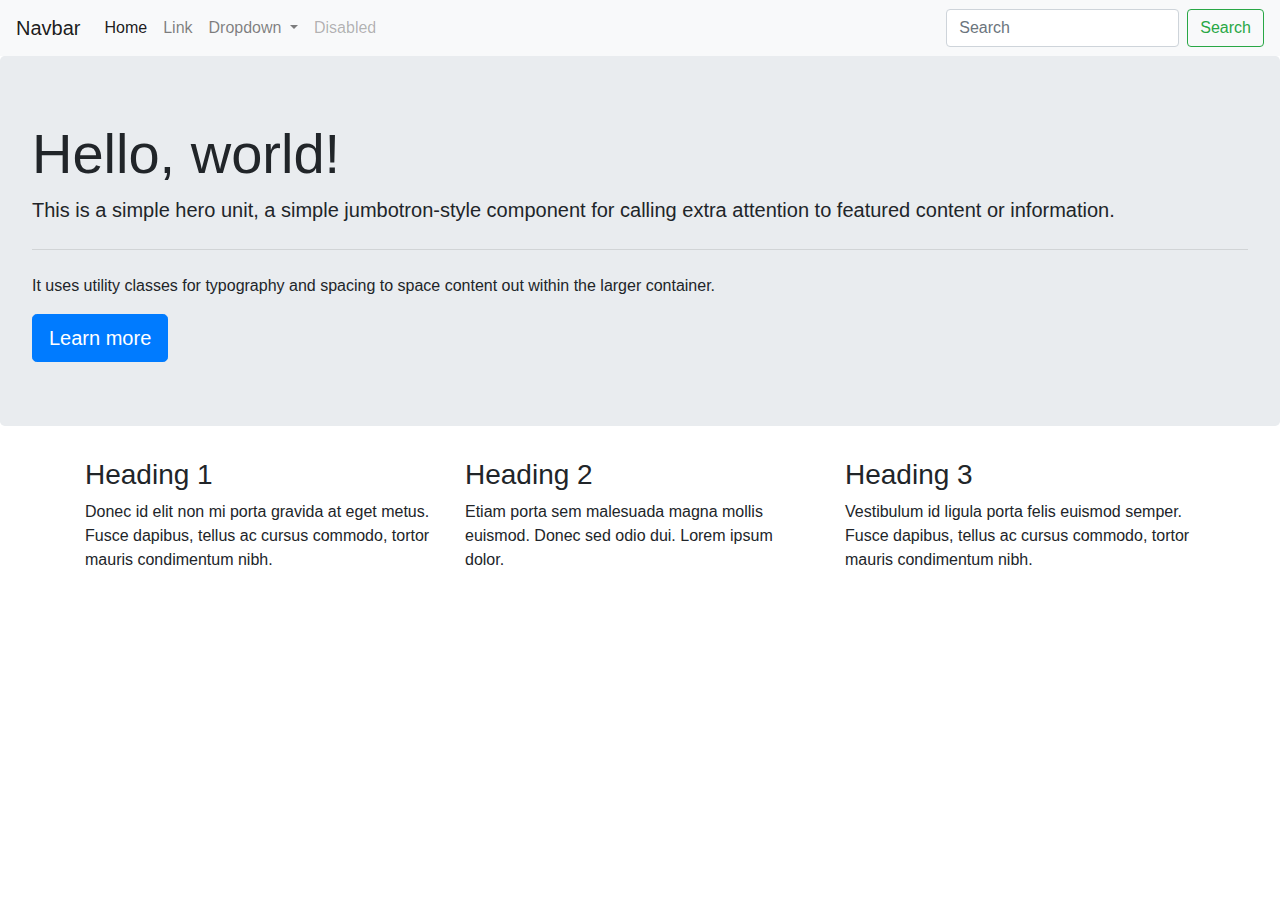
<file: bootstrap template.html>
<!doctype html>

<html lang="en">
<head>
 <meta charset="utf-8">
 <meta name="viewport" content="width=device-width, initial-scale=1, shrink-to-fit=no">

 <title>Bootstrap Template</title>


   <!-- Bootstrap CSS -->
<link rel="stylesheet" href="https://stackpath.bootstrapcdn.com/bootstrap/4.3.1/css/bootstrap.min.css" integrity="sha384-ggOyR0iXCbMQv3Xipma34MD+dH/1fQ784/j6cY/iJTQUOhcWr7x9JvoRxT2MZw1T" crossorigin="anonymous">


 </head>
 <body>


   <nav class="navbar navbar-expand-lg navbar-light bg-light">
 <a class="navbar-brand" href="#">Navbar</a>
 <button class="navbar-toggler" type="button" data-toggle="collapse" data-target="#navbarSupportedContent" aria-controls="navbarSupportedContent" aria-expanded="false" aria-label="Toggle navigation">
   <span class="navbar-toggler-icon"></span>
 </button>

 <div class="collapse navbar-collapse" id="navbarSupportedContent">
   <ul class="navbar-nav mr-auto">
     <li class="nav-item active">
       <a class="nav-link" href="#">Home <span class="sr-only">(current)</span></a>
     </li>
     <li class="nav-item">
       <a class="nav-link" href="#">Link</a>
     </li>
     <li class="nav-item dropdown">
       <a class="nav-link dropdown-toggle" href="#" id="navbarDropdown" role="button" data-toggle="dropdown" aria-haspopup="true" aria-expanded="false">
         Dropdown
       </a>
       <div class="dropdown-menu" aria-labelledby="navbarDropdown">
         <a class="dropdown-item" href="#">Action</a>
         <a class="dropdown-item" href="#">Another action</a>
         <div class="dropdown-divider"></div>
         <a class="dropdown-item" href="#">Something else here</a>
       </div>
     </li>
     <li class="nav-item">
       <a class="nav-link disabled" href="#">Disabled</a>
     </li>
   </ul>
   <form class="form-inline my-2 my-lg-0">
     <input class="form-control mr-sm-2" type="search" placeholder="Search" aria-label="Search">
     <button class="btn btn-outline-success my-2 my-sm-0" type="submit">Search</button>
   </form>
 </div>
</nav>



<div class="jumbotron">
 <h1 class="display-4">Hello, world!</h1>
 <p class="lead">This is a simple hero unit, a simple jumbotron-style component for calling extra attention to featured content or information.</p>
 <hr class="my-4">
 <p>It uses utility classes for typography and spacing to space content out within the larger container.</p>
 <a class="btn btn-primary btn-lg" href="#" role="button">Learn more</a>
</div>

<div class="container">
        <div class="row">

                <div class="col-md-4">
                        <h3>Heading 1</h3>
                        <p>Donec id elit non mi porta gravida at eget metus. Fusce dapibus, tellus ac cursus commodo, tortor mauris condimentum nibh.</p>
                </div>


                <div class="col-md-4">
                        <h3>Heading 2</h3>
                        <p>Etiam porta sem malesuada magna mollis euismod. Donec sed odio dui. Lorem ipsum dolor.</p>
                </div>

                <div class="col-md-4">
                        <h3>Heading 3</h3>
                        <p>Vestibulum id ligula porta felis euismod semper. Fusce dapibus, tellus ac cursus commodo, tortor mauris condimentum nibh.</p>
                </div>
        </div>
</div>


   <script src="https://code.jquery.com/jquery-3.3.1.slim.min.js" integrity="sha384-q8i/X+965DzO0rT7abK41JStQIAqVgRVzpbzo5smXKp4YfRvH+8abtTE1Pi6jizo" crossorigin="anonymous"></script>
   <script src="https://cdnjs.cloudflare.com/ajax/libs/popper.js/1.14.7/umd/popper.min.js" integrity="sha384-UO2eT0CpHqdSJQ6hJty5KVphtPhzWj9WO1clHTMGa3JDZwrnQq4sF86dIHNDz0W1" crossorigin="anonymous"></script>
   <script src="https://stackpath.bootstrapcdn.com/bootstrap/4.3.1/js/bootstrap.min.js" integrity="sha384-JjSmVgyd0p3pXB1rRibZUAYoIIy6OrQ6VrjIEaFf/nJGzIxFDsf4x0xIM+B07jRM" crossorigin="anonymous"></script>




</body>
</html>
</file>
<file: KinseyLayout/style.css>
p {
  font-family: Georgia,Arial, serif;
  font-size: 13px;
}
blockquote {
  font-family: Georgia, Arial, Serif;
  font-size: 24px;
  color: #cc3300;
  font-style: italic;
}
figcaption {
  font-size: 11px;
  font-family: Helvetica;
  font-style: italic;

}
#content {
  margin: 0 auto;
  width: 900px;
}
.headline{
  font-family: Helvetica, Arial, serif;
  font-size: 14px;
  font-style: italic;

}
.banner {
  width: 100%;
  max-width: 800px;
}
#image2{
  width: 450px;
}
</file>
<file: midterm/style.css>
/* I also made this! */
p{
  font-family:"Helvetica", Arial;
  font-size: 12px;

}

figcaption {
  font-size: 11px;
  font-family: Helvetica;
  font-style: italic;

}

blockquote{
  font-size: 16px;
  font-family: Helvetica;
  color: #0e632c;
  font-style: italic;

}

.headline{
  font-family: Serif, Arial;
  font-size: 24px;
}

.subhead{
  font-family: Serif, Arial;
  font-size: 24px;
}

.banner {
  width: 100%;
  max-width: 1600px;
  padding-left: 100px;
}
.byline{
  font-family: Serif, Arial;
  font-style: 18px;
}
#imagecap {

}
#content {
  margin: 0 auto;
  width: 1600px;
}
</file>
<file: Resume/style.css>
/*styles for my resume *//
/* entirety of the text */
body {
  font-family: "Open Sans", arial, sans-serif;
  font-size: 1em;
  color: #444;
}
#container {
  width: 100%;
  max-width: 1200px;
  margin: 0 auto;
  padding-bottom: 50px;
}
/* my name */
#title{
  color:#33485e;
  font-size:1.5em;
  font-weight: 600px;
  margin-top: 20px;
  margin-bottom: 20px;
  margin-left: 0px;
  margin-right: 0px;
  text-align: center;


}
/* my name, just in the title */
#name {
  font-size:3em;
  color: #33485e;
  text-align: center;
  text-transform: uppercase;
  border-bottom: 1px solid #33485e;
  width:60%;
  min-width: 300px;
  margin: 0 auto; /* to center divs*/

}
/* section titles */
#sectionheader{
font-size:1.5em;
color: #FFF;
font-weight: 400;
text-transform: uppercase;
background-color: #33485e;
margin-bottom: 10px;
margin-top: 20px;
margin-left: 0px;
margin-right:0px;
width:70%;
min-width:300px;

}
/* job title */
#jobtitle{
  font-weight:600;
  font-size:1.5em;
}
/* job location */
#organization{
  font-weight: 400;
  font-size:1.25em;
}
/*dates*/
#date{
  font-weight:400;
  font-size:1em;
  font-style: italic;
  margin-top: 10px;
  margin-bottom: 0px;
  margin-left: 0px;
  margin-right: 0px;
}


/*contact info and other jazz */
li{
font-size: 1em;
}
.menu{
  margin: 0px;
  padding: 0px;
  display: inline;
  margin: 0 auto;
  text-align: center;

}
.description{
  margin-top: 10px;
  margin-bottom: 10px;
}
.degrees{
  margin-top: 10px;
  margin-bottom: 0px;
  margin-left: 0px;
  margin-right: 0px;
}
.do {
  margin-top: 5px;
  margin-bottom: 0px;
  margin-left: 0px;
  margin-right: 0px;

}
.top{
  margin: 0 auto;
  margin-bottom: 30px;
  min-width: 300px;
  width: 60%

}
</file>
<file: ResumeProject/style.css>
/*styles for my resume *//
/* entirety of the text */
body {
  font-family: "Raleway", sans-serif;
  font-size: 1em;
  color: #444;
}
#container {
  width: 100%;
  max-width: 1200px;
  margin: 0 auto;
  padding-bottom: 50px;
  text-align: left;
  font-family: "Raleway", sans-serif;

}
/* my name */
#title{
  color:#33485e;
  font-size:1.5em;
  font-weight: 600px;
  margin-top: 20px;
  margin-bottom: 20px;
  margin-left: 0px;
  margin-right: 0px;
  text-align: center;


}
/* my name, just in the title */
#name {
  font-size:3em;
  color: #33485e;
  text-align: center;
  text-transform: uppercase;
  border-bottom: 1px solid #33485e;
  width:60%;
  min-width: 300px;
  margin: 0 auto; /* to center divs*/

}
/* section titles */
#sectionheader{
font-size:1.5em;
color: #FFF;
font-weight: 400;
text-transform: uppercase;
background-color: #33485e;
margin-bottom: 10px;
margin-top: 20px;
margin-left: 0px;
margin-right:0px;
width:70%;
min-width:300px;

}
/* job title */
#jobtitle{
  font-weight:600;
  font-size:1.5em;
}
/* job location */
#organization{
  font-weight: 400;
  font-size:1.25em;
}
/*dates*/
#date{
  font-weight:400;
  font-size:1em;
  font-style: italic;
  margin-top: 10px;
  margin-bottom: 0px;
  margin-left: 0px;
  margin-right: 0px;
}
#Experience{
  font-size: 3em;
  color:#8C0808;
  font-weight: 800;
}


/*contact info and other jazz */
li{
font-size: 1em;
}
.menu{
  margin: 0px;
  padding: 0px;
  display: inline;
  margin: 0 auto;
  text-align: center;

}
.description{
  margin-top: 10px;
  margin-bottom: 10px;
}
.degrees{
  margin-top: 10px;
  margin-bottom: 0px;
  margin-left: 0px;
  margin-right: 0px;
}
.do {
  margin-top: 5px;
  margin-bottom: 0px;
  margin-left: 0px;
  margin-right: 0px;

}
.top{
  margin: 0 auto;
  text-align: center;
  margin-top: 30px;
  margin-bottom: 30px;
  min-width: 800px;
  width: 100%;
  float: right;

}
</file>
